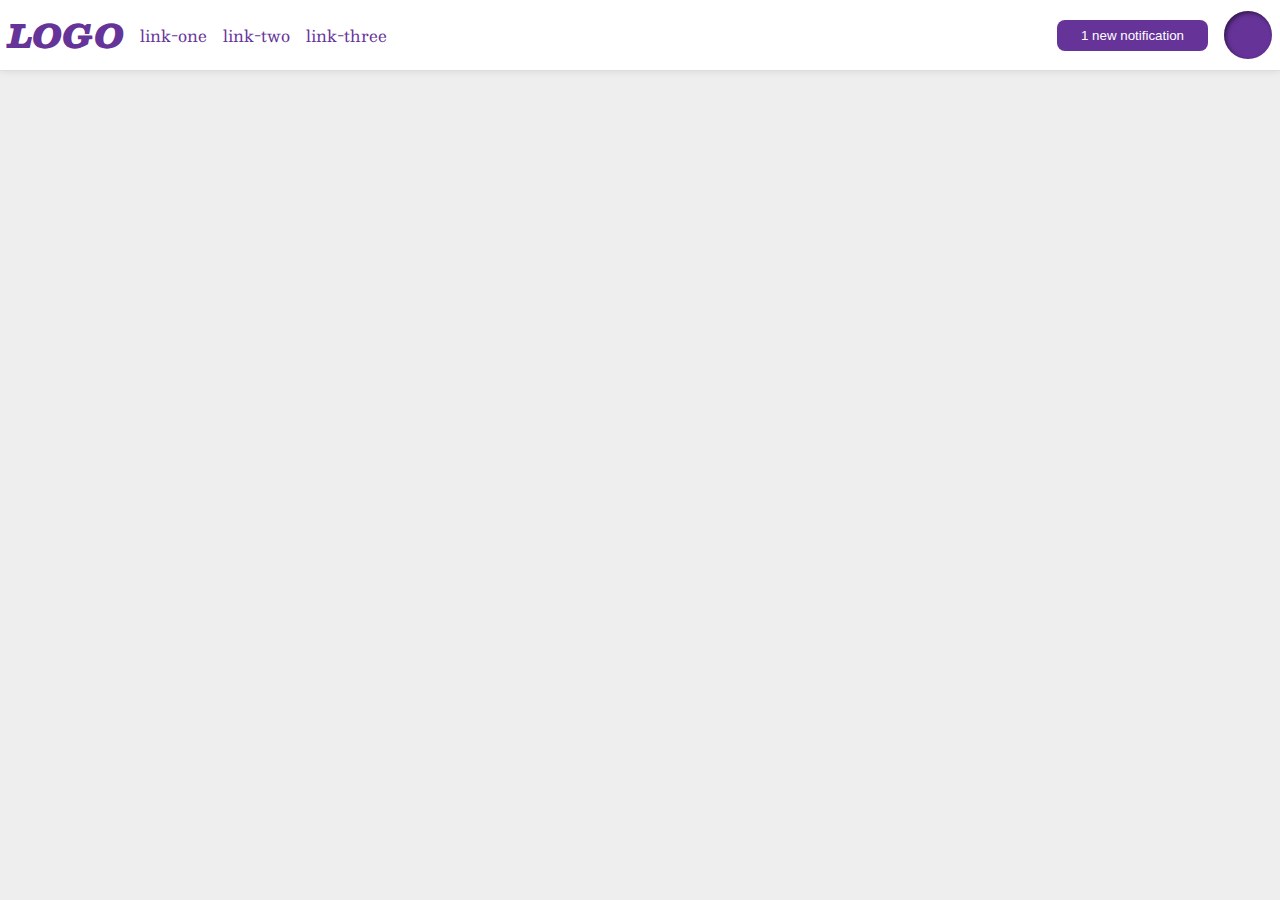
<file: flex/03-flex-header-2/index.html>
<!DOCTYPE html>
<html lang="en">
  <head>
    <meta charset="UTF-8">
    <meta http-equiv="X-UA-Compatible" content="IE=edge">
    <meta name="viewport" content="width=device-width, initial-scale=1.0">
    <title>Flex Header 2</title>
    <link rel="stylesheet" href="style.css">
  </head>
  <body>
    <div class="header">
      <div class="left">
        <div class="logo">
          LOGO
        </div>
        <ul class="links">
          <li><a href="google.com">link-one</a></li>
          <li><a href="google.com">link-two</a></li>
          <li><a href="google.com">link-three</a></li>
        </ul>
      </div>
      <div class="right">
        <button class="notifications">
          1 new notification
        </button>
        <div class="profile-image"></div>
      </div>
    </div>
  </body>
</html>
</file>
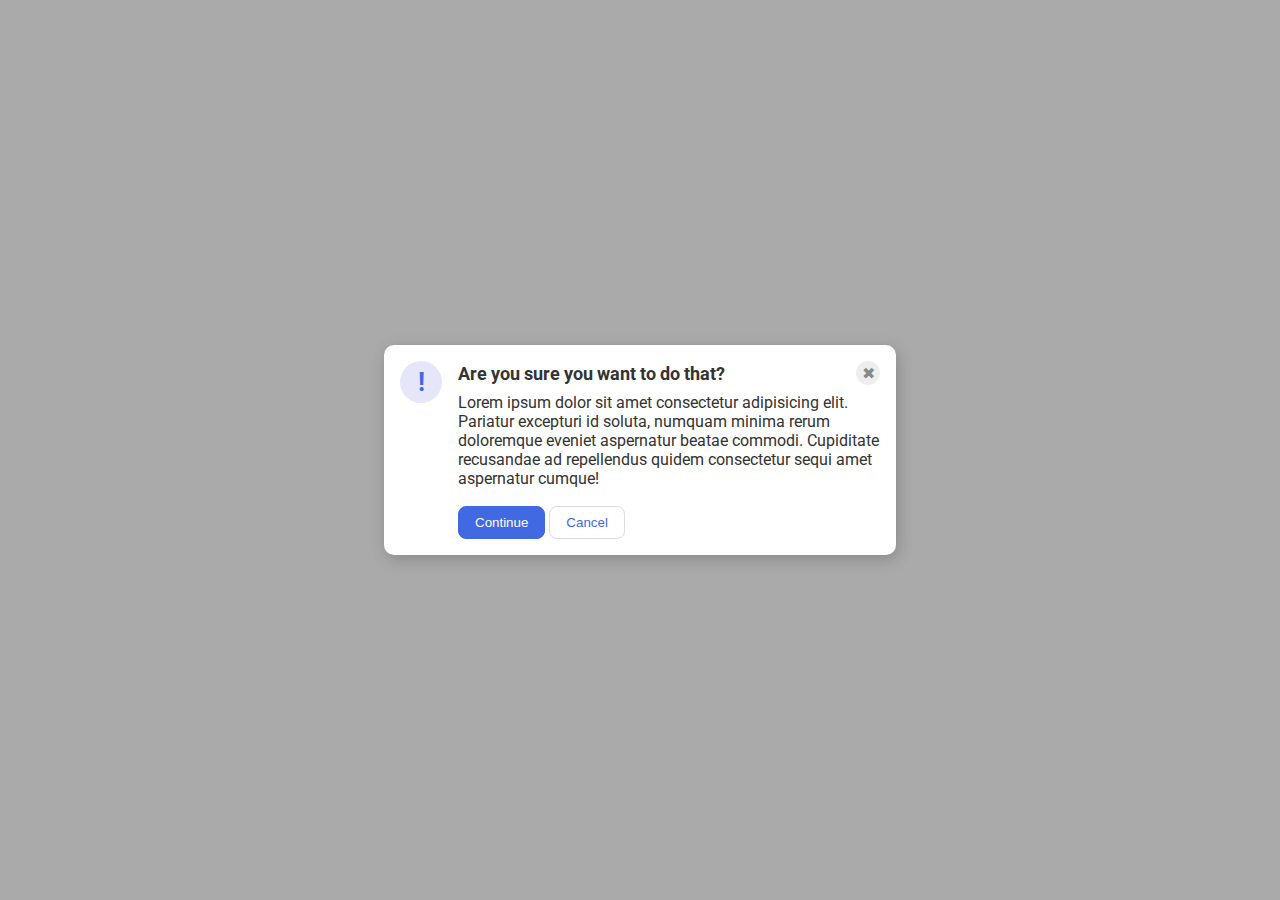
<file: flex/05-flex-modal/index.html>
<!DOCTYPE html>
<html lang="en">
  <head>
    <meta charset="UTF-8">
    <meta http-equiv="X-UA-Compatible" content="IE=edge">
    <meta name="viewport" content="width=device-width, initial-scale=1.0">
    <link rel="stylesheet" href="style.css">
    <title>Modal</title>
  </head>
  <body>
    <div class="modal">
      <div class="icon">!</div>
      <div class="container">
        <div class="header">Are you sure you want to do that?
          <div class="close-button">✖</div>
        </div>
        <div class="text">Lorem ipsum dolor sit amet consectetur adipisicing elit. Pariatur excepturi id soluta, numquam minima rerum doloremque eveniet aspernatur beatae commodi. Cupiditate recusandae ad repellendus quidem consectetur sequi amet aspernatur cumque!</div>
        <button class="continue">Continue</button>
        <button class="cancel">Cancel</button>
      </div>
    </div>
  </body>
</html>
</file>
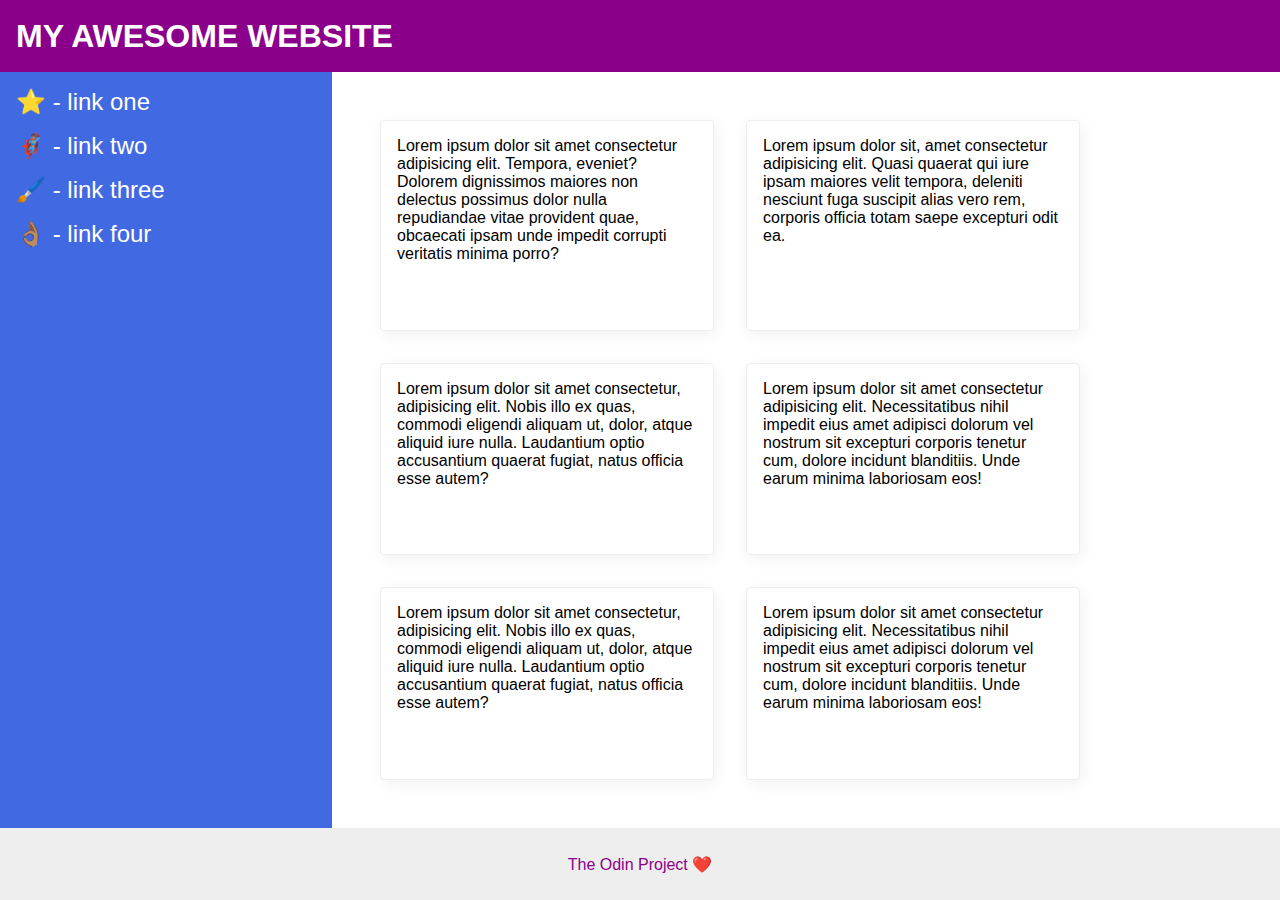
<file: flex/07-flex-layout-2/index.html>
<!DOCTYPE html>
<html lang="en">
  <head>
    <meta charset="UTF-8">
    <meta http-equiv="X-UA-Compatible" content="IE=edge">
    <meta name="viewport" content="width=device-width, initial-scale=1.0">
    <title>The Holy Grail</title>
    <link rel="stylesheet" href="style.css">
  </head>
  <body>
    <div class="header">
      MY AWESOME WEBSITE
    </div>
    
    <div class="container">
      <div class="sidebar">
        <ul>
          <li><a href="#">⭐ - link one</a></li>
          <li><a href="#">🦸🏽‍♂️ - link two</a></li>
          <li><a href="#">🖌️ - link three</a></li>
          <li><a href="#">👌🏽 - link four</a></li>
        </ul>
      </div>
      <div class="card-container">
        <div class="card">Lorem ipsum dolor sit amet consectetur adipisicing elit. Tempora, eveniet? Dolorem dignissimos maiores non delectus possimus dolor nulla repudiandae vitae provident quae, obcaecati ipsam unde impedit corrupti veritatis minima porro?</div>
        <div class="card">Lorem ipsum dolor sit, amet consectetur adipisicing elit. Quasi quaerat qui iure ipsam maiores velit tempora, deleniti nesciunt fuga suscipit alias vero rem, corporis officia totam saepe excepturi odit ea.</div>
        <div class="card">Lorem ipsum dolor sit amet consectetur, adipisicing elit. Nobis illo ex quas, commodi eligendi aliquam ut, dolor, atque aliquid iure nulla. Laudantium optio accusantium quaerat fugiat, natus officia esse autem?</div>
        <div class="card">Lorem ipsum dolor sit amet consectetur adipisicing elit. Necessitatibus nihil impedit eius amet adipisci dolorum vel nostrum sit excepturi corporis tenetur cum, dolore incidunt blanditiis. Unde earum minima laboriosam eos!</div>
        <div class="card">Lorem ipsum dolor sit amet consectetur, adipisicing elit. Nobis illo ex quas, commodi eligendi aliquam ut, dolor, atque aliquid iure nulla. Laudantium optio accusantium quaerat fugiat, natus officia esse autem?</div>
        <div class="card">Lorem ipsum dolor sit amet consectetur adipisicing elit. Necessitatibus nihil impedit eius amet adipisci dolorum vel nostrum sit excepturi corporis tenetur cum, dolore incidunt blanditiis. Unde earum minima laboriosam eos!</div>
      </div>
    </div>  
    <div class="footer">
      The Odin Project ❤️
    </div>
  </body>
</html>
</file>
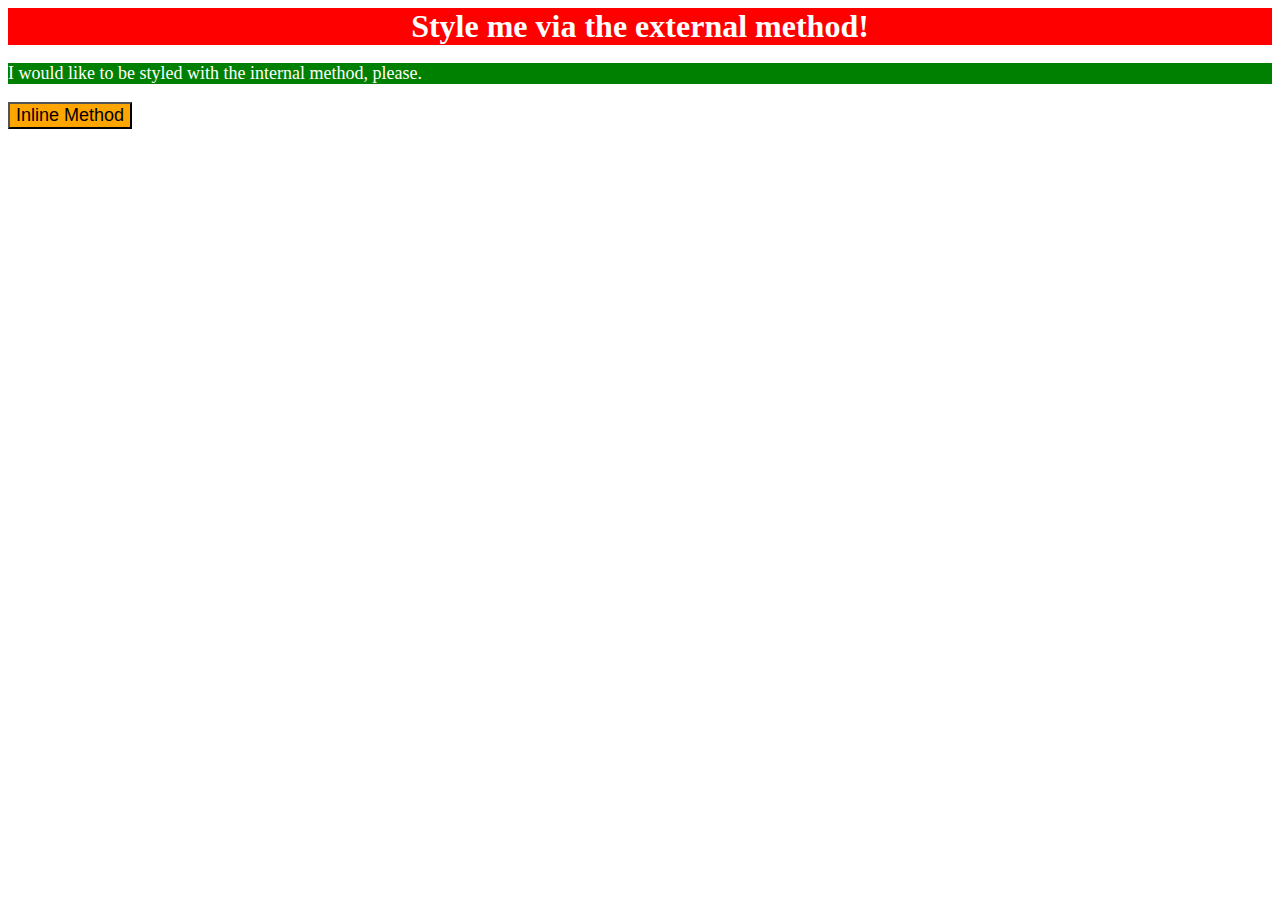
<file: foundations/01-css-methods/index.html>
<!DOCTYPE html>
<html lang="en">
  <head>
    <meta charset="UTF-8">
    <meta http-equiv="X-UA-Compatible" content="IE=edge">
    <meta name="viewport" content="width=device-width, initial-scale=1.0">
    <link rel="stylesheet" href="style.css">
    <title>Methods for Adding CSS</title>
    <style>
      p {
        background-color: green;
        color: white;
        font-size: 18px;
      }
    </style>
  </head>
  <body>
    <div>Style me via the external method!</div>
    <p>I would like to be styled with the internal method, please.</p>
    <button style="background-color: orange; font-size: 18px;">Inline Method</button>
  </body>
</html>
</file>
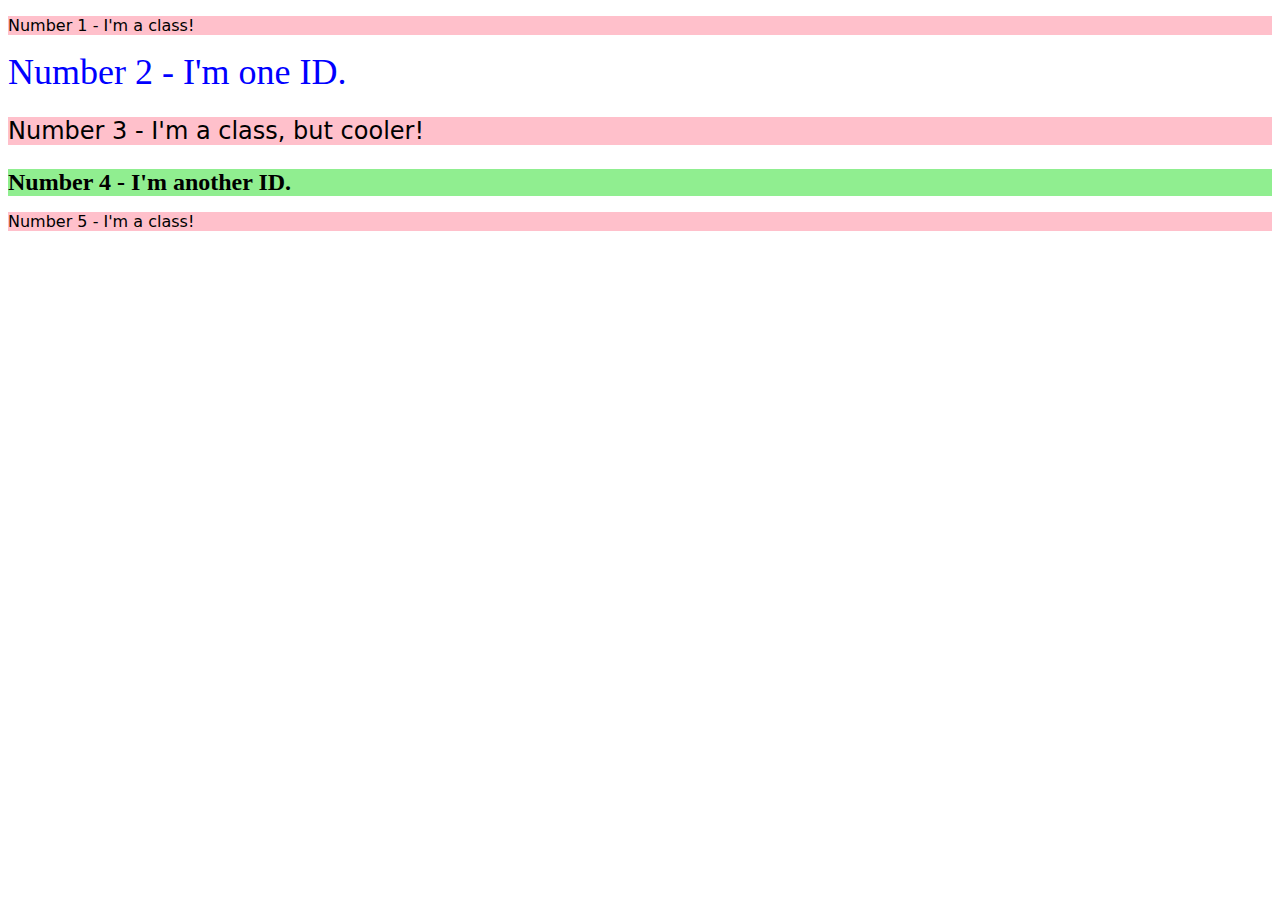
<file: foundations/02-class-id-selectors/index.html>
<!DOCTYPE html>
<html lang="en">
  <head>
    <meta charset="UTF-8">
    <meta http-equiv="X-UA-Compatible" content="IE=edge">
    <meta name="viewport" content="width=device-width, initial-scale=1.0">
    <title>Class and ID Selectors</title>
    <link rel="stylesheet" href="style.css">
  </head>
  <body>
    <p class="odd">Number 1 - I'm a class!</p>
    <div id="second">Number 2 - I'm one ID.</div>
    <p class="odd third">Number 3 - I'm a class, but cooler!</p>
    <div id="fourth">Number 4 - I'm another ID.</div>
    <p class="odd">Number 5 - I'm a class!</p>
  </body>
</html>
</file>
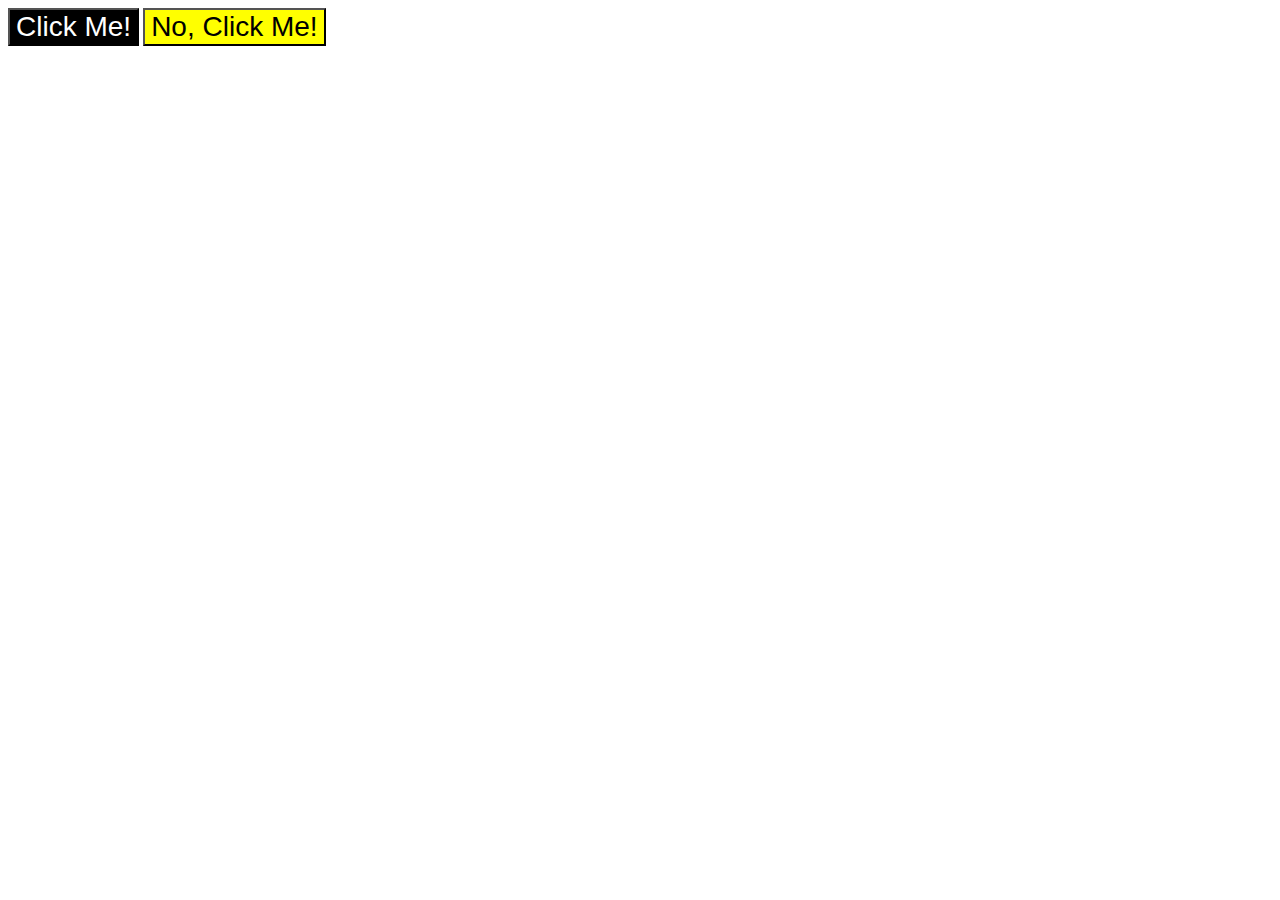
<file: foundations/03-grouping-selectors/index.html>
<!DOCTYPE html>
<html lang="en">
  <head>
    <meta charset="UTF-8">
    <meta http-equiv="X-UA-Compatible" content="IE=edge">
    <meta name="viewport" content="width=device-width, initial-scale=1.0">
    <title>Grouping Selectors</title>
    <link rel="stylesheet" href="style.css">
  </head>
  <body>
    <button class="first">Click Me!</button>
    <button class="second">No, Click Me!</button>
  </body>
</html>
</file>
<file: flex/03-flex-header-2/style.css>
/* this is some magical font-importing.  
you'll learn about it later. */
@import url('https://fonts.googleapis.com/css2?family=Besley:ital,wght@0,400;1,900&display=swap');

body {
  margin: 0;
  background: #eee;
  font-family: Besley, serif;
}

.header {
  background: white;
  border-bottom: 1px solid #ddd;
  box-shadow: 0 0 8px rgba(0,0,0,.1);
  display: flex;
  justify-content: space-between;
  padding: 8px;
}

.profile-image {
  background: rebeccapurple;
  box-shadow: inset 2px 2px 4px rgba(0,0,0,.5);
  border-radius: 50%;
  width: 48px;
  height: 48px;
}

.left, .right {
  display: flex;
  align-items: center;
  gap: 16px;
}

.logo {
  color: rebeccapurple;
  font-size: 32px;
  font-weight: 900;
  font-style: italic;
}

button {
  border: none;
  border-radius: 8px;
  background: rebeccapurple;
  color: white;
  padding: 8px 24px;
}

a {
  /* this removes the line under our links */
  text-decoration: none;
  color: rebeccapurple;
}

ul {
  list-style-type: none;
  display: flex;
  padding: 0;
  margin: 0;
  gap: 16px;
}
</file>
<file: flex/05-flex-modal/style.css>
@import url('https://fonts.googleapis.com/css2?family=Roboto:wght@400;700&display=swap');

html, body {
  height: 100%;
}

body {
  font-family: Roboto, sans-serif;
  margin: 0;
  background: #aaa;
  color: #333;
  /* I'll give you this one for free lol */
  display: flex;
  align-items: center;
  justify-content: center;
}

.modal {
  background: white;
  width: 480px;
  border-radius: 10px;
  box-shadow: 2px 4px 16px rgba(0,0,0,.2);
  display: flex;
  padding: 16px;
  gap: 16px;
}

.header {
  font-size: 18px;
  font-weight: 700;
  display: flex;
  align-items: center;
  justify-content: space-between;
  margin-bottom: 8px;
}


.icon {
  color: royalblue;
  font-size: 26px;
  font-weight: 700;
  background: lavender;
  width: 42px;
  height: 42px;
  border-radius: 50%;
  display: flex;
  align-items: center;
  justify-content: center;
  flex-shrink: 0;
}

.close-button {
  background: #eee;
  border-radius: 50%;
  color: #888;
  font-weight: 400;
  font-size: 16px;
  height: 24px;
  width: 24px;
  display: flex;
  align-items: center;
  justify-content: center;
}

button {
  padding: 8px 16px;
  border-radius: 8px;
}

button.continue {
  background: royalblue;
  border: 1px solid royalblue;
  color: white;
}

button.cancel {
  background: white;
  border: 1px solid #ddd;
  color: royalblue;
}

.text {
  margin-bottom: 18px;
}
</file>
<file: flex/07-flex-layout-2/style.css>
body {
  font-family: -apple-system, BlinkMacSystemFont, 'Segoe UI', Roboto, Oxygen, Ubuntu, Cantarell, 'Open Sans', 'Helvetica Neue', sans-serif;
  margin: 0;
  min-height: 100vh;
  flex: 1;
  display: flex;
  flex-direction: column;
}

.container {
  display: flex;
  flex: 1;
}

.card-container {
  display: flex;
  flex-wrap: wrap;
  padding: 32px;
}

.header {
  font-size: 32px;
  font-weight: 900;
  height: 72px;
  background: darkmagenta;
  color: white;
  display: flex;
  align-items: center;
  justify-content: left;
  padding-left: 16px;
}

.footer {
  height: 72px;
  background: #eee;
  color: darkmagenta;
  display: flex;
  justify-content: center;
  align-items: center;
}

.sidebar {
  width: 300px;
  background: royalblue;
  flex-shrink: 0;
  padding: 16px;
}

.card {
  border: 1px solid #eee;
  width:300px;
  box-shadow: 2px 4px 16px rgba(0,0,0,.06);
  border-radius: 4px;
  padding: 16px;
  margin: 16px;
}

a {
  text-decoration: none;
  font-size: 24px;
  color: white;
}

ul {
  list-style: none;
  display: flex;
  margin: 0;
  padding: 0;
  flex-direction: column;
}

li {
  margin-bottom: 16px;
}
</file>
<file: foundations/01-css-methods/style.css>
div {
    background-color: red;
    color: white;
    font-size: 32px;
    text-align: center;
    font-weight: bold;
}
</file>
<file: foundations/02-class-id-selectors/style.css>
.odd {
    background-color: pink;
    font-family: "Verdana", "DejaVu Sans", sans-serif;
}

#second {
    color: blue;
    font-size: 36px;
}

.third {
    font-size: 24px;
}

#fourth {
    background-color: lightgreen;
    font-size: 24px;
    font-weight: bold;
}
</file>
<file: foundations/03-grouping-selectors/style.css>
.first,
.second {
    font-size: 28px;
    font-family: "Helvetica", "Times New Roman", sans-serif;
}

.first {
    background-color: black;
    color: white;
}

.second {
    background-color: yellow;
}
</file>
